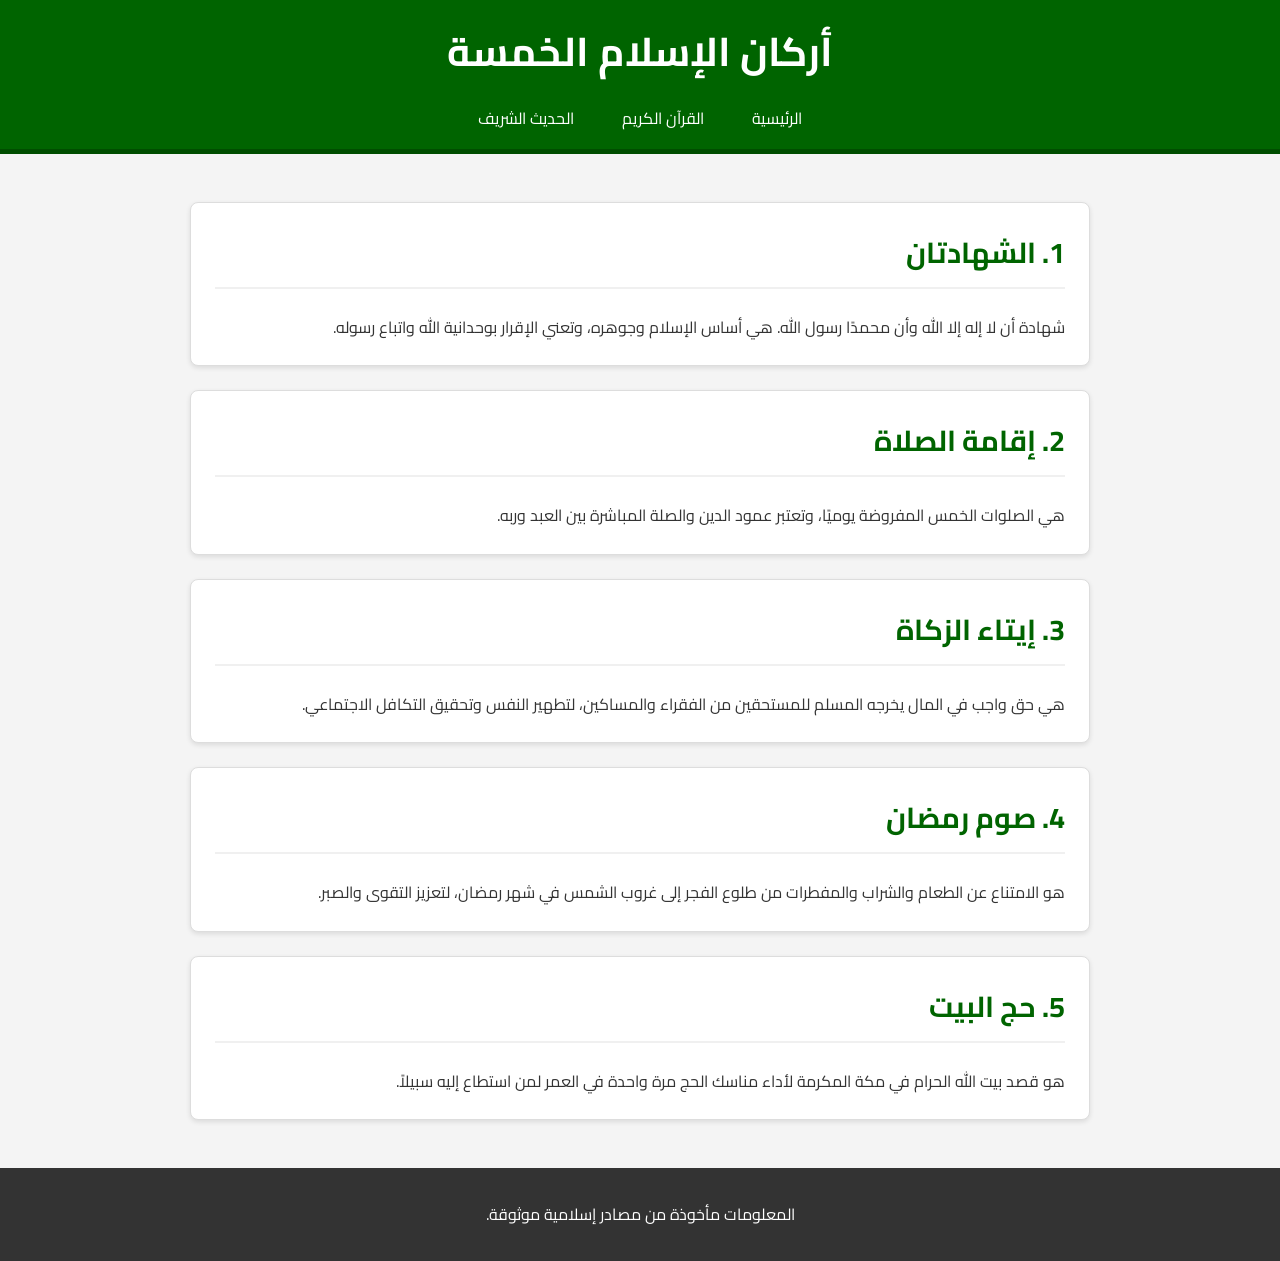
<file: index.html>
<!DOCTYPE html>
<html lang="ar" dir="rtl">
<head>
    <meta charset="UTF-8">
    <meta name="viewport" content="width=device-width, initial-scale=1.0">
    <title>أركان الإسلام الخمسة</title>
    <link rel="stylesheet" href="style.css">
</head>
<body>
    <header>
        <h1>أركان الإسلام الخمسة</h1>
        <nav>
            <ul>
                <li><a href="index.html">الرئيسية</a></li>
                <li><a href="quran.html">القرآن الكريم</a></li>
                <li><a href="hadith.html">الحديث الشريف</a></li>
            </ul>
        </nav>
    </header>
    <main>
        <div class="pillar">
            <h2>1. الشهادتان</h2>
            <p>شهادة أن لا إله إلا الله وأن محمدًا رسول الله. هي أساس الإسلام وجوهره، وتعني الإقرار بوحدانية الله واتباع رسوله.</p>
        </div>
        <div class="pillar">
            <h2>2. إقامة الصلاة</h2>
            <p>هي الصلوات الخمس المفروضة يوميًا، وتعتبر عمود الدين والصلة المباشرة بين العبد وربه.</p>
        </div>
        <div class="pillar">
            <h2>3. إيتاء الزكاة</h2>
            <p>هي حق واجب في المال يخرجه المسلم للمستحقين من الفقراء والمساكين، لتطهير النفس وتحقيق التكافل الاجتماعي.</p>
        </div>
        <div class="pillar">
            <h2>4. صوم رمضان</h2>
            <p>هو الامتناع عن الطعام والشراب والمفطرات من طلوع الفجر إلى غروب الشمس في شهر رمضان، لتعزيز التقوى والصبر.</p>
        </div>
        <div class="pillar">
            <h2>5. حج البيت</h2>
            <p>هو قصد بيت الله الحرام في مكة المكرمة لأداء مناسك الحج مرة واحدة في العمر لمن استطاع إليه سبيلاً.</p>
        </div>
    </main>
    <footer>
        <p>المعلومات مأخوذة من مصادر إسلامية موثوقة.</p>
    </footer>
</body>
</html>
</file>
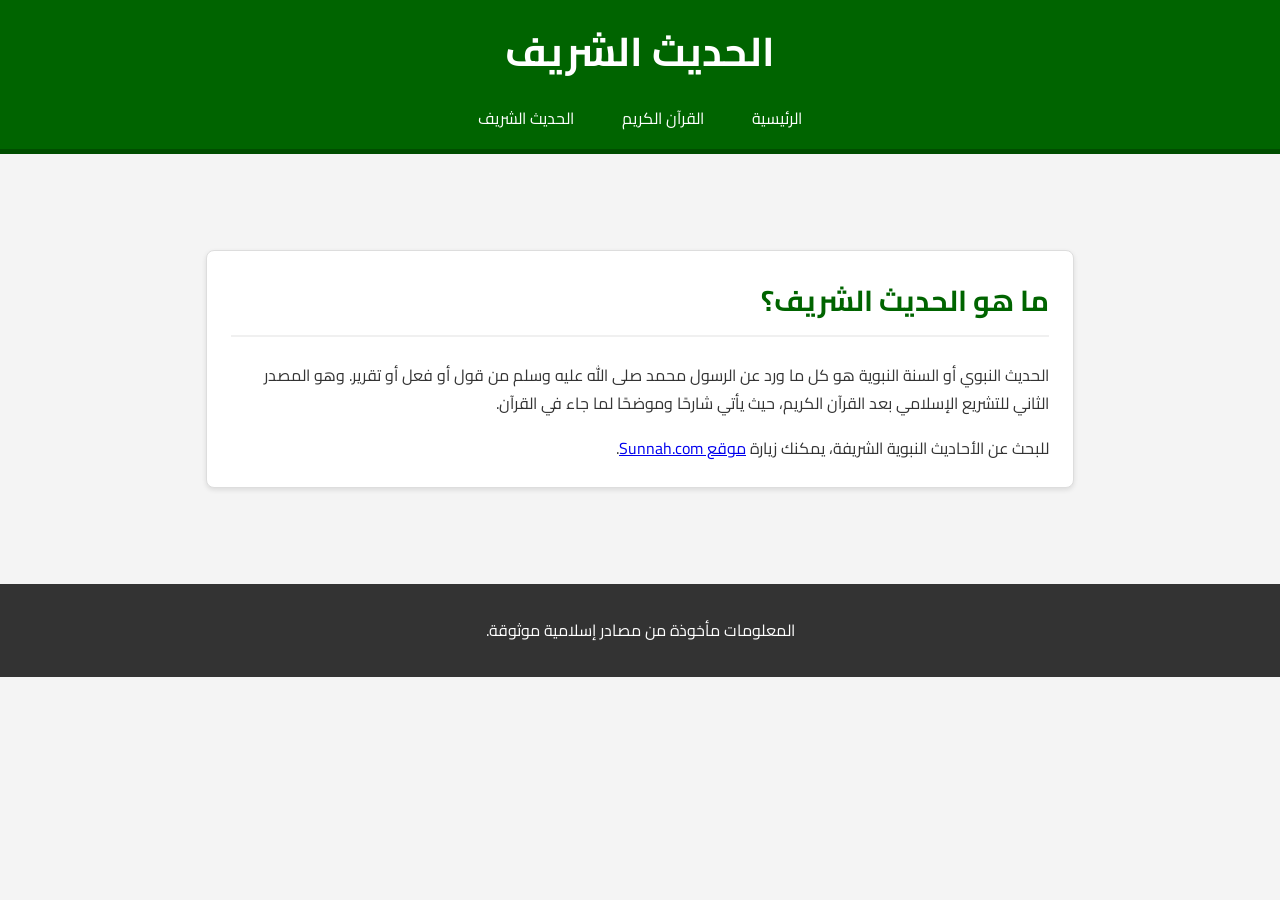
<file: hadith.html>
<!DOCTYPE html>
<html lang="ar" dir="rtl">
<head>
    <meta charset="UTF-8">
    <meta name="viewport" content="width=device-width, initial-scale=1.0">
    <title>الحديث الشريف</title>
    <link rel="stylesheet" href="style.css">
</head>
<body>
    <header>
        <h1>الحديث الشريف</h1>
        <nav>
            <ul>
                <li><a href="index.html">الرئيسية</a></li>
                <li><a href="quran.html">القرآن الكريم</a></li>
                <li><a href="hadith.html">الحديث الشريف</a></li>
            </ul>
        </nav>
    </header>
    <main>
    <main>
        <div class="pillar">
            <h2>ما هو الحديث الشريف؟</h2>
            <p>الحديث النبوي أو السنة النبوية هو كل ما ورد عن الرسول محمد صلى الله عليه وسلم من قول أو فعل أو تقرير. وهو المصدر الثاني للتشريع الإسلامي بعد القرآن الكريم، حيث يأتي شارحًا وموضحًا لما جاء في القرآن.</p>
            <p>للبحث عن الأحاديث النبوية الشريفة، يمكنك زيارة <a href="https://sunnah.com/" target="_blank">موقع Sunnah.com</a>.</p>
        </div>
    </main>
    </main>
    <footer>
        <p>المعلومات مأخوذة من مصادر إسلامية موثوقة.</p>
    </footer>
</body>
</html>
</file>
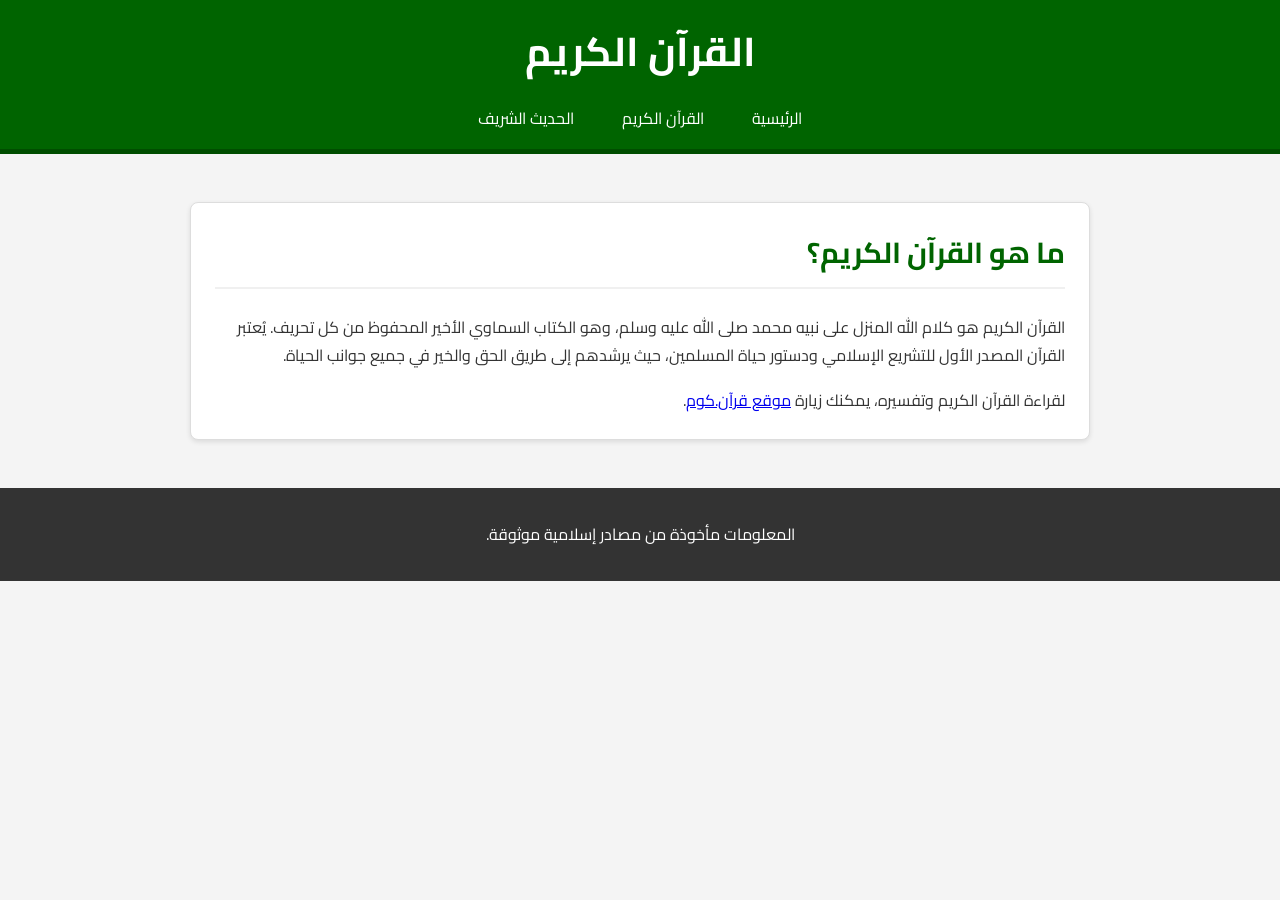
<file: quran.html>
<!DOCTYPE html>
<html lang="ar" dir="rtl">
<head>
    <meta charset="UTF-8">
    <meta name="viewport" content="width=device-width, initial-scale=1.0">
    <title>القرآن الكريم</title>
    <link rel="stylesheet" href="style.css">
</head>
<body>
    <header>
        <h1>القرآن الكريم</h1>
        <nav>
            <ul>
                <li><a href="index.html">الرئيسية</a></li>
                <li><a href="quran.html">القرآن الكريم</a></li>
                <li><a href="hadith.html">الحديث الشريف</a></li>
            </ul>
        </nav>
    </header>
    <main>
        <div class="pillar">
            <h2>ما هو القرآن الكريم؟</h2>
            <p>القرآن الكريم هو كلام الله المنزل على نبيه محمد صلى الله عليه وسلم، وهو الكتاب السماوي الأخير المحفوظ من كل تحريف. يُعتبر القرآن المصدر الأول للتشريع الإسلامي ودستور حياة المسلمين، حيث يرشدهم إلى طريق الحق والخير في جميع جوانب الحياة.</p>
            <p>لقراءة القرآن الكريم وتفسيره، يمكنك زيارة <a href="https://quran.com/ar" target="_blank">موقع قرآن.كوم</a>.</p>
        </div>
    </main>
    <footer>
        <p>المعلومات مأخوذة من مصادر إسلامية موثوقة.</p>
    </footer>
</body>
</html>
</file>
<file: style.css>
@import url('https://fonts.googleapis.com/css2?family=Cairo:wght@400;700&display=swap');

body {
    font-family: 'Cairo', sans-serif;
    line-height: 1.8;
    margin: 0;
    padding: 0;
    background-color: #f4f4f4;
    color: #333;
}

header {
    background-color: #006400;
    color: #fff;
    padding: 1rem 0;
    text-align: center;
    border-bottom: 5px solid #004d00;
}

header h1 {
    margin: 0;
    font-size: 2.5rem;
}

main {
    padding: 1rem;
    max-width: 900px;
    margin: 2rem auto;
    display: grid;
    grid-template-columns: 1fr;
    gap: 1.5rem;
}

.pillar {
    background-color: #fff;
    border: 1px solid #ddd;
    border-radius: 8px;
    padding: 1.5rem;
    box-shadow: 0 2px 5px rgba(0,0,0,0.1);
    transition: transform 0.3s ease, box-shadow 0.3s ease;
}

.pillar:hover {
    transform: translateY(-5px);
    box-shadow: 0 4px 10px rgba(0,0,0,0.15);
}

.pillar h2 {
    color: #006400;
    margin-top: 0;
    border-bottom: 2px solid #f0f0f0;
    padding-bottom: 0.5rem;
    font-size: 1.8rem;
}

.pillar p {
    margin-bottom: 0;
}

footer {
    text-align: center;
    padding: 1rem;
    margin-top: 2rem;
    background-color: #333;
    color: #fff;
}

/* Navigation Styles */
nav ul {
    list-style: none;
    padding: 0;
    margin: 1rem 0 0 0;
    display: flex;
    justify-content: center;
    gap: 1rem;
}

nav a {
    color: #fff;
    text-decoration: none;
    font-size: 1rem;
    padding: 0.5rem 1rem;
    border-radius: 5px;
    transition: background-color 0.3s ease;
}

nav a:hover, nav a.active {
    background-color: #004d00;
}
</file>
